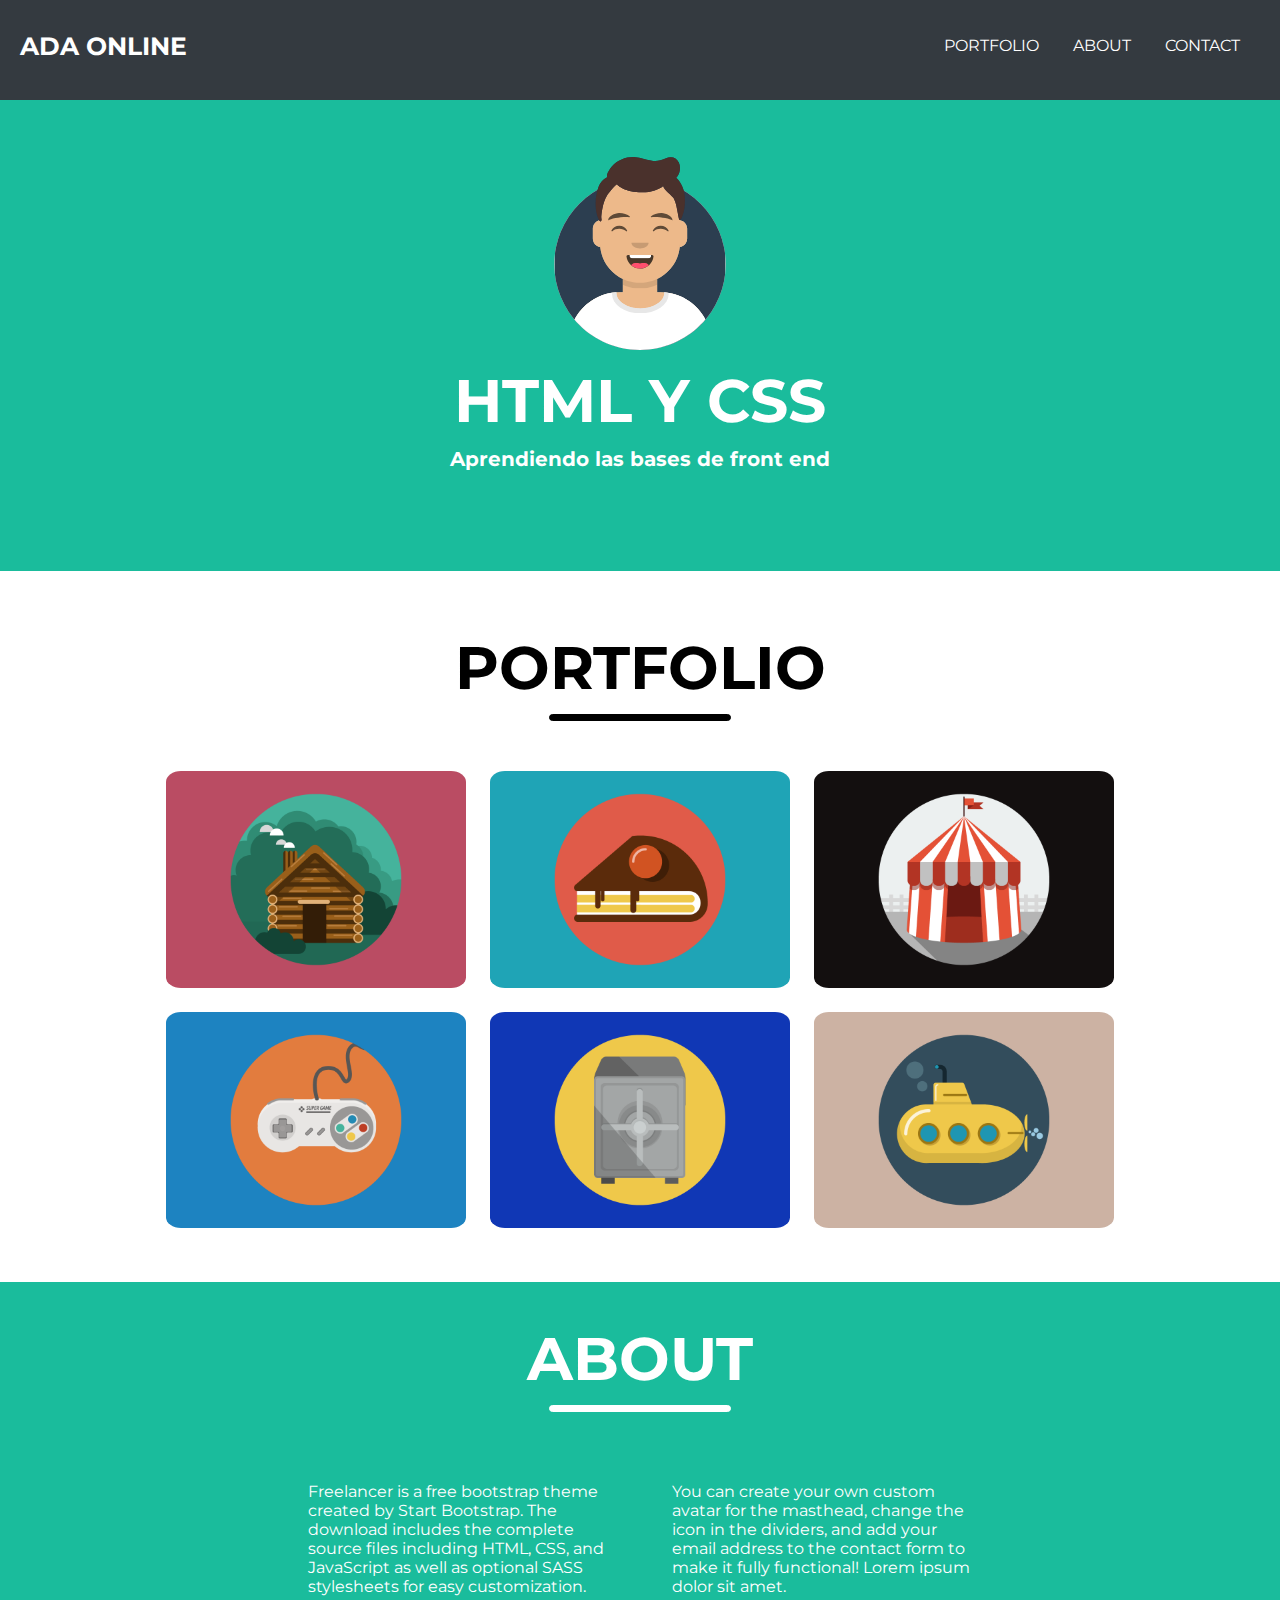
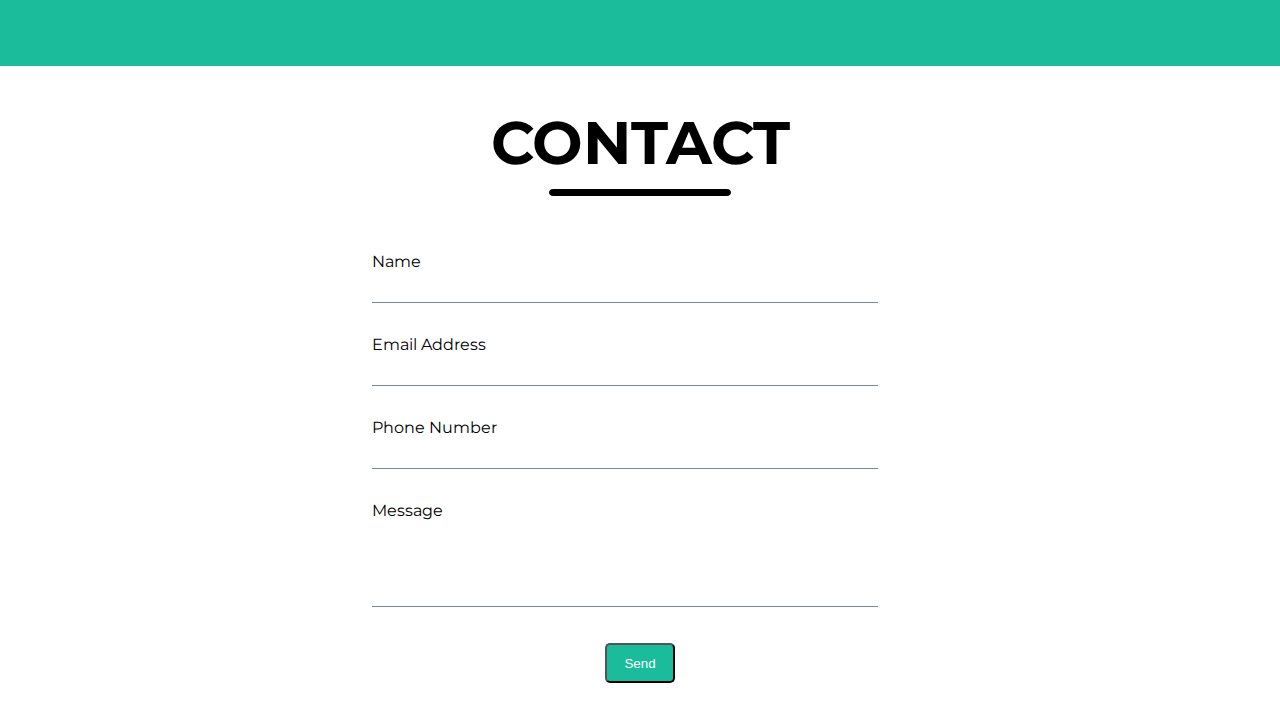
<file: index.html>
<!DOCTYPE html>
<html lang="es">

<head>
  <meta charset="UTF-8">
  <link rel="stylesheet" href="style.css">
  <title>Mi CV online</title>
</head>

<body>
<div class="header">
    <h2>ADA ONLINE </h2>
    <div id="menu">
    <p><a href="#portfolio">PORTFOLIO</a></p>
    <p><a href="#about">ABOUT</a></p>
    <p><a href="#contact">CONTACT</a></p>
    </div>
</div>

<div id="principal">
    
    <img id="imgprincipal" src="./img/foto.svg">

    <h1>HTML Y CSS</h1>

    <h3>Aprendiendo las bases de front end</h3>

</div>

<div id="portfolio">

        <h1>PORTFOLIO</h1>
        <hr>
        <div id="imgportfolio">
        <img src="./img/cabin.png">
        <img src="./img/cake.png">
        <img src="./img/circus.png">

        <img src="./img/game.png">
        <img src="./img/safe.png">
        <img src="./img/submarine.png">
        </div>
</div>
 
<div class="about" id="about"> 

        <h1>ABOUT</h1>
        <hr>

        <div class="about-text">
                Freelancer is a free bootstrap theme created by Start Bootstrap. The download includes the complete source files
                including HTML, CSS, and JavaScript as well as optional SASS stylesheets for easy customization.
        </div>
        <div class="about-text">
                You can create your own custom avatar for the masthead, change the icon in the dividers, and add your email address to
                the contact form to make it fully functional! Lorem ipsum dolor sit amet.
        </div>

</div>

<div id="contact">
        <h1>CONTACT</h1>
        <hr>

        <form id="formcontact" action="/contact" method="GET">

        <p> Name <br>
        <input type="text" name="first-name">
        </p>

        <p> Email Address <br>
        <input type="email" name="email">
        </p>    

        <p> Phone Number <br>
        <input type="number" name="phone-number">
        </p>

        <p> Message <br>
        <textarea></textarea>
        </p>                
        <br>
        
        <input type="submit" value="Send">
         
        </form>

</div>
        

</body>
</html>
</file>
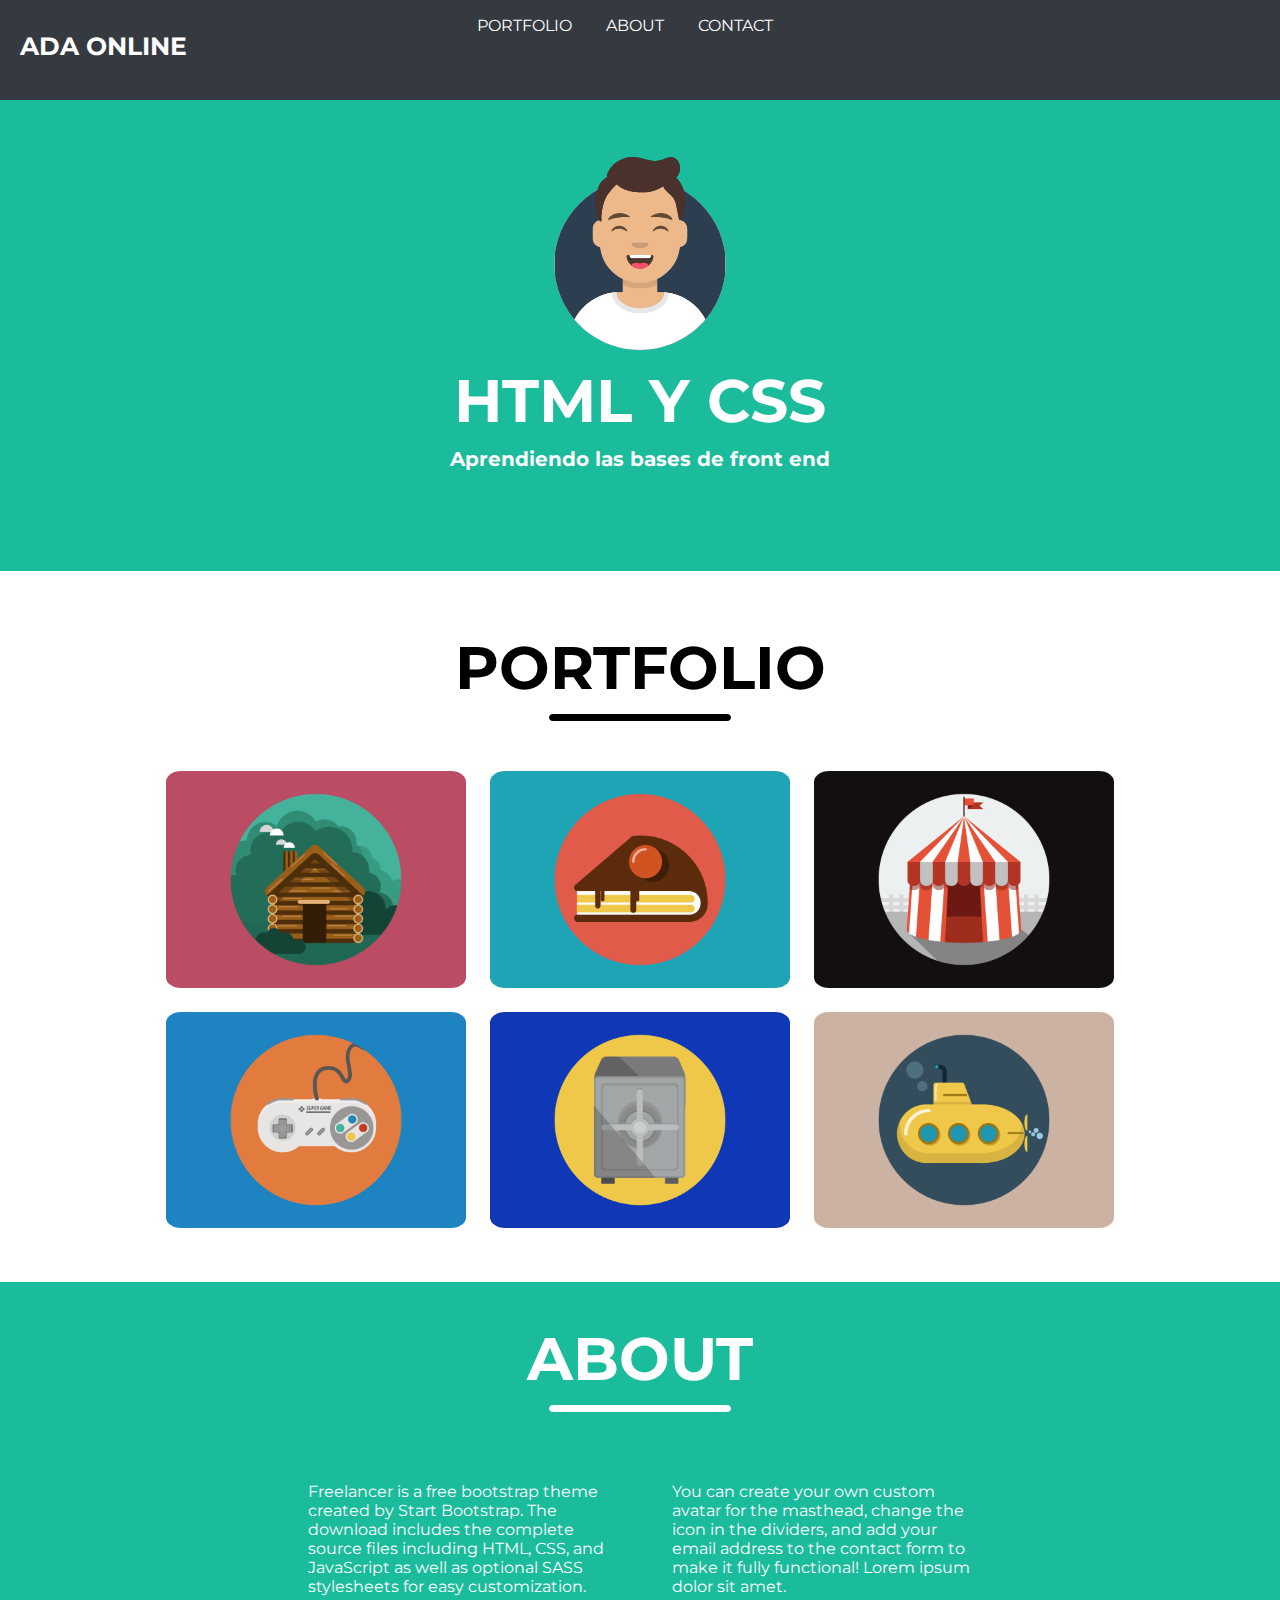
<file: ejercicio.html>
<!DOCTYPE html>
<html lang="es">

<head>
  <meta charset="UTF-8">
  <link rel="stylesheet" href="style.css">
  <title>Mi CV online</title>
</head>

<body>
<div class="header">
    <h2>ADA ONLINE </h2>
    <p><a href="#portfolio">PORTFOLIO</a></p>
    <p><a href="#about">ABOUT</a></p>
    <p>CONTACT</p>
</div>

<div id="principal">
    
    <img id="imgprincipal" src="./img/foto.svg">

    <h1>HTML Y CSS</h1>

    <h3>Aprendiendo las bases de front end</h3>

</div>

<div id="portfolio">

        <h1>PORTFOLIO</h1>
        <hr>

        <div id="imgfila1">
        <img src="./img/cabin.png">
        <img src="./img/cake.png">
        <img src="./img/circus.png">
        </div>

        <div id="imgfila2"> 
        <img src="./img/game.png">
        <img src="./img/safe.png">
        <img src="./img/submarine.png">
        </div>

</div>
 
<div class="about" id="about"> 

        <h1>ABOUT</h1>
        <hr>

        <div class="about-text">
                Freelancer is a free bootstrap theme created by Start Bootstrap. The download includes the complete source files
                including HTML, CSS, and JavaScript as well as optional SASS stylesheets for easy customization.
        </div>
        <div class="about-text">
                You can create your own custom avatar for the masthead, change the icon in the dividers, and add your email address to
                the contact form to make it fully functional! Lorem ipsum dolor sit amet.
        </div>

</div>
</body>
</html>
</file>
<file: style.css>
@import url('https://fonts.googleapis.com/css?family=Montserrat&display=swap');

body{
  text-align:center;
  margin:0;
  color: #ffffff;
  font-family: 'Montserrat', sans-serif;
}


.header {
  width: 100%;
  height:100px;
  background-color:#343a40;
  position:fixed;
}

#menu {
  position: absolute;
  right:10px;
  top:20px;
}

h2{
  font-size: 25px;
  padding-top:10px;
  padding-bottom:10px;
  position: absolute;
  left:20px;
}

p{
  margin-right:30px;
  display: inline-block;
}

#principal {
  background-color: #1abc9c;
}

#imgprincipal{
  width:200px;
  height:200px;
  padding-top:150px;
  margin-bottom:10px;
}

h1{
  font-size: 60px;
  margin-bottom:10px;
  margin-top:0;
}

h3{
  font-size: 20px;
  margin-top:10px;
  padding-bottom:100px;
}

#portfolio, #contact{
  background-color: #ffffff;
  color:#000000;
  padding:40px;
}

.imgportfolio{
  display: flex;
  flex-direction:row;
  flex-wrap:wrap;
  justify-content:center;
  text-align:center;
  align-items:center;
}

#portfolio img{
  width: 300px;
  margin:20px;
  border-radius: 5%;
  margin:10px;
}

#portfolio hr, #contact hr{
  height: 5px;
  width: 15%;
  background-color: black;
  border: 1px solid black;
  border-radius: 5px;
  margin-bottom: 40px;
}

.about{
  background-color: #1abc9c;
  color:#ffffff;
  padding: 40px;
}

.about hr{
  height: 5px;
  width: 15%;
  background-color: white;
  border: 1px solid white;
  border-radius: 5px;
  margin-bottom: 40px;
}

.about-text{
  width: 300px;
  display:inline-block;
  text-align: left;
  padding: 30px;
}

a{ 
  color: #ffffff; 
  text-decoration: none;
}

#contact p
{
  padding-left:100px;
  padding-right: 100px; 
  text-align: left;
}

input[type=text], input[type=email], input[type=number], textarea{
  border: none;
  border-bottom: 1px solid lightslategray;
  width:500px;
  height:25px;
  display:block;
  padding: 3px;
}

input[type=submit]{
  background-color: #1abc9c;
  border-radius: 5px;
  height:40px;
  width:70px;
  color: white;
  margin-top: 20px;
}

textarea{
  resize: none;
  height: 80px;
}

@media (max-width: 660px){
  .header{
    background-color:darkkhaki;
  }
  
}

@media (min-width:601px) and (max-width: 800px){
  .header{
    background-color:lightcoral;
  }
}
</file>
